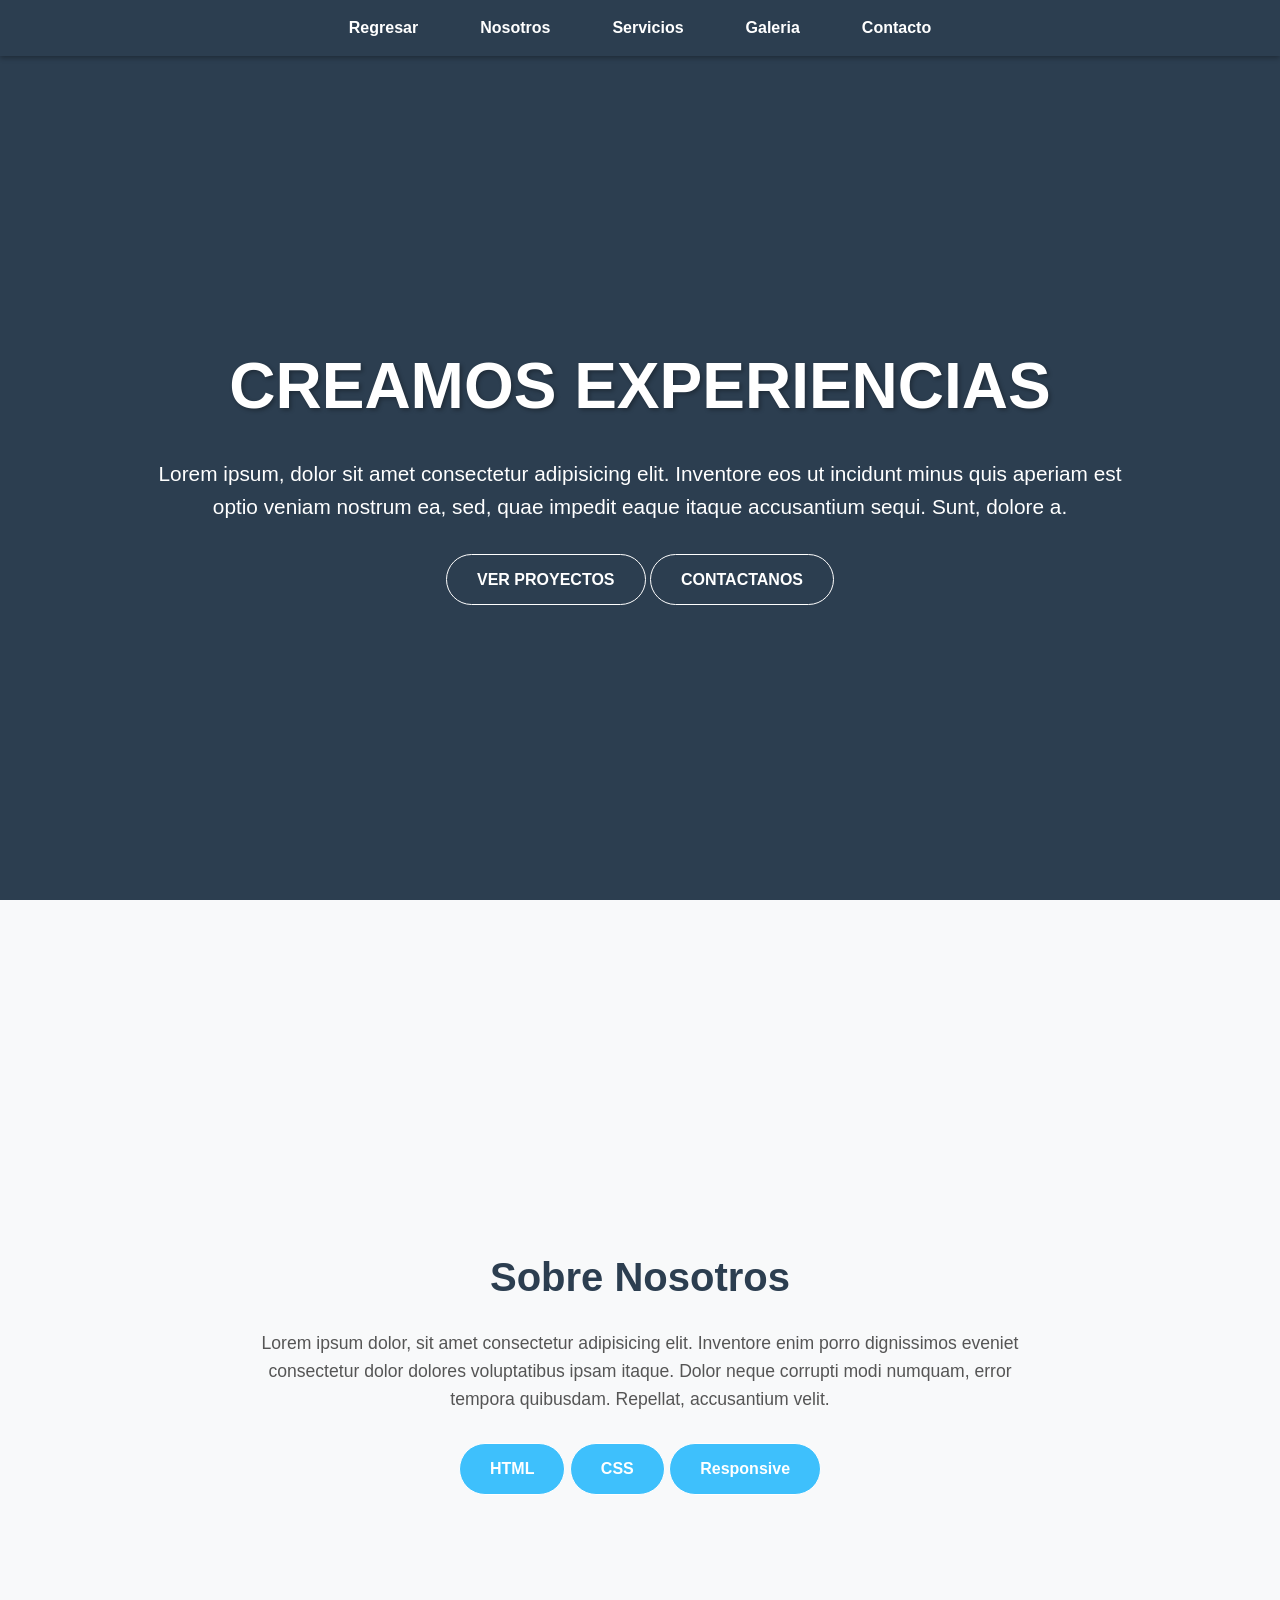
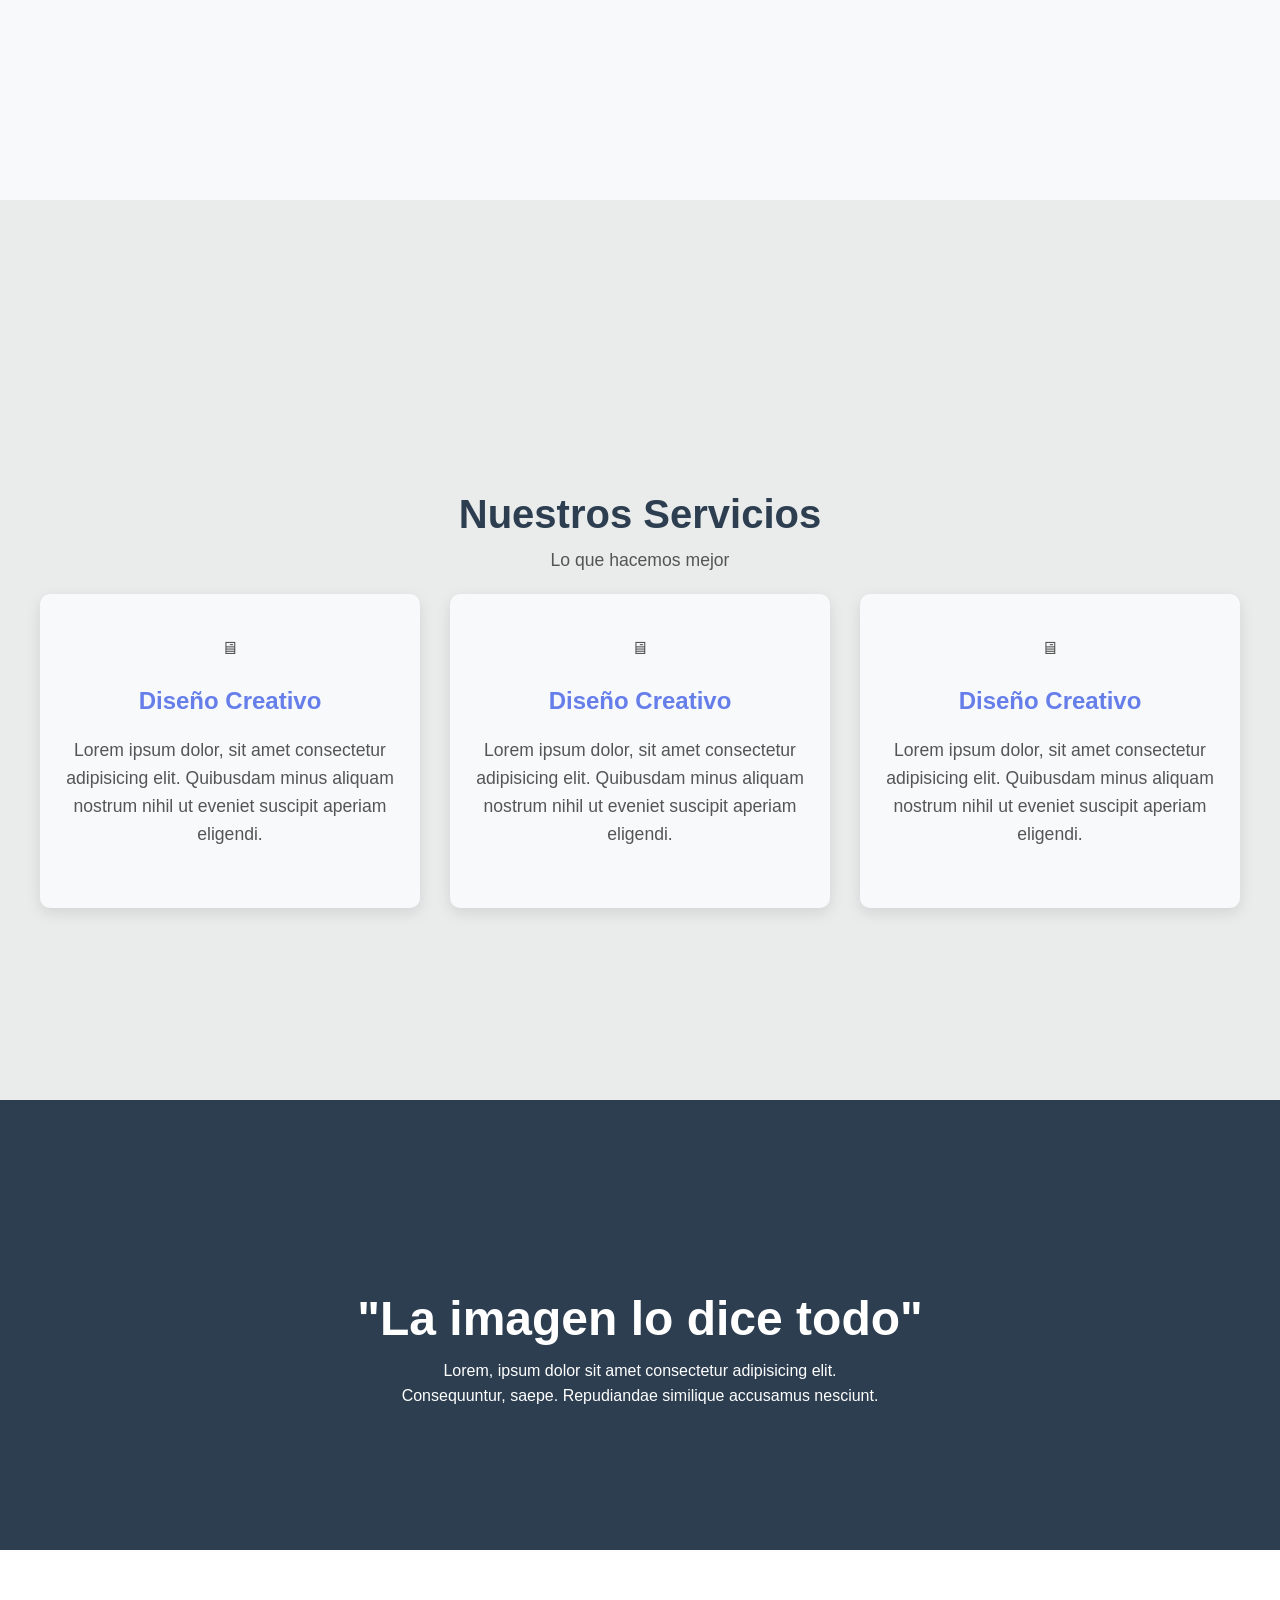
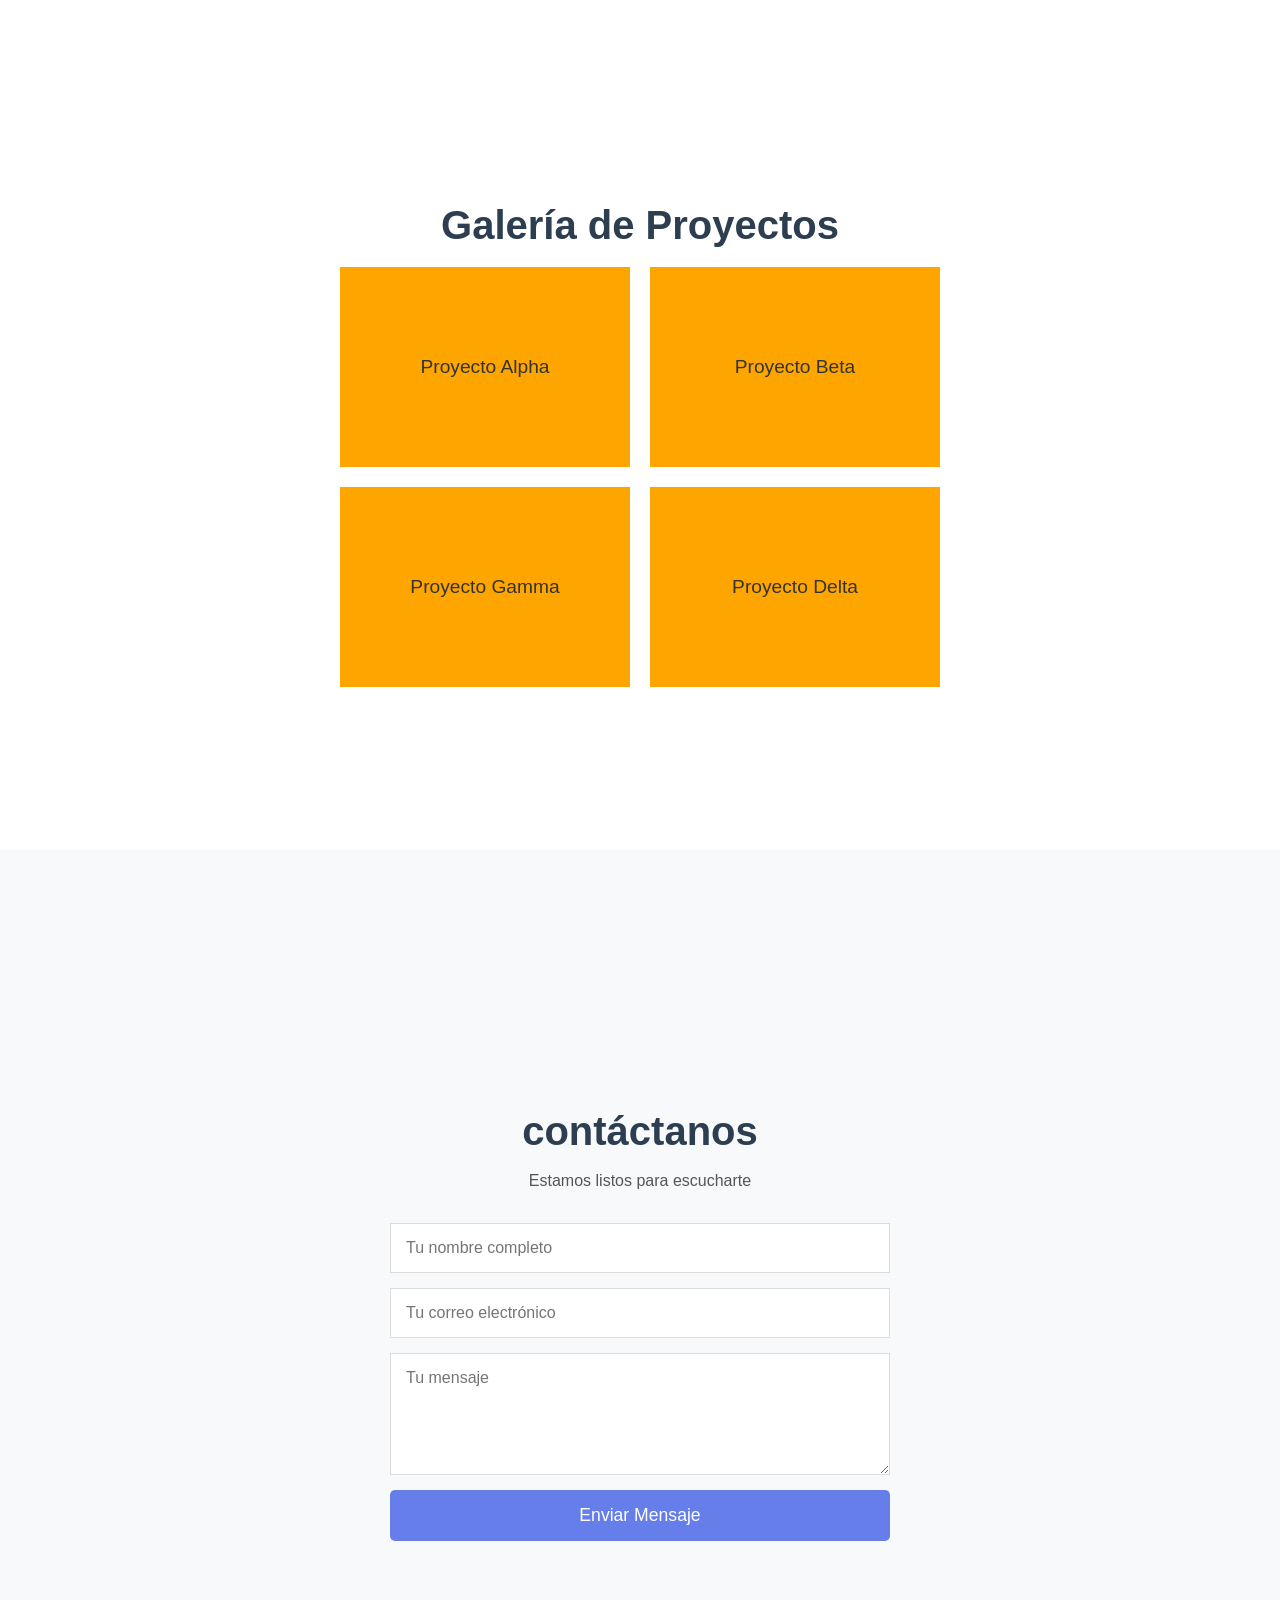
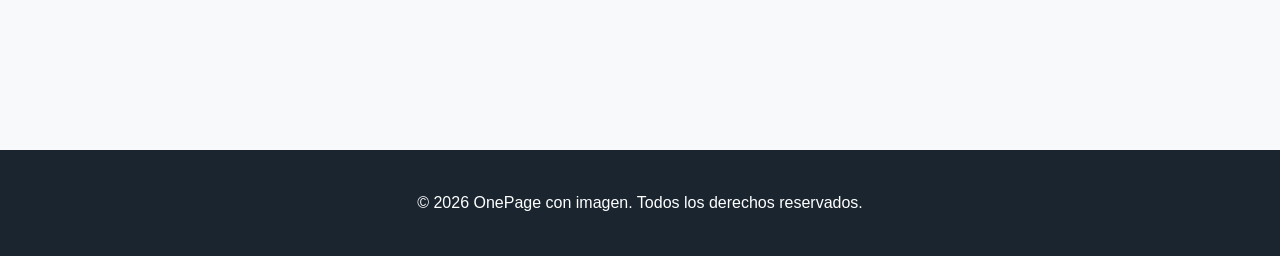
<file: p1/index.html>
<!DOCTYPE html>
<html lang="es">
<head>
    <meta charset="UTF-8">
    <meta name="viewport" content="width=device-width, initial-scale=1.0">
    <title>ONE PAGE Ejercicio</title>
    <link rel="stylesheet" href="styles.css">
</head>
<body>
    
    <nav>
        <ul>
            <li><a href="../index.html">Regresar</a></li>
            <li><a href="#nosotros">Nosotros</a></li>
            <li><a href="#servicios">Servicios</a></li>
            <li><a href="#galeria">Galeria</a></li>
            <li><a href="#contacto">Contacto</a></li>   
        </ul>
    </nav>
    
    <!-- inicio -->
    <section id="inicio">
        <h1>CREAMOS EXPERIENCIAS</h1>
        <p>
            Lorem ipsum, dolor sit amet consectetur adipisicing elit. Inventore eos ut incidunt minus quis aperiam est optio veniam nostrum ea, sed, quae impedit eaque itaque accusantium sequi. Sunt, dolore a.
        </p>
        <div class="boton">
            <a href="#" class="btn">VER PROYECTOS</a>
            <a href="#nosotros" class="btn">CONTACTANOS</a>
        </div>
        
    </section>

    <!-- nosotros -->
    <section id="nosotros">
        <h2>Sobre Nosotros</h2>
        <div class="barra">         </div>
        <p>
            Lorem ipsum dolor, sit amet consectetur adipisicing elit. Inventore enim porro dignissimos eveniet consectetur dolor dolores voluptatibus ipsam itaque. Dolor neque corrupti modi numquam, error tempora quibusdam. Repellat, accusantium velit.
        </p>
        <div class="botones-nosotros">
            <a href="#" class="btn">HTML</a>
            <a href="#" class="btn">CSS</a>
            <a href="#" class="btn">Responsive</a>
        </div>
    </section>

    <!-- servicios -->
    <section id="servicios">
        <h2>Nuestros Servicios</h2>
        <p>Lo que hacemos mejor</p>
        <div class="caja-grid">
            <div class="caja">
                <p>🖥</p>
                <h3>Diseño Creativo</h3>
                <p>Lorem ipsum dolor, sit amet consectetur adipisicing elit. Quibusdam minus aliquam nostrum nihil ut eveniet suscipit aperiam eligendi.</p>
            </div>
            <div class="caja">
                <p>🖥</p>
                <h3>Diseño Creativo</h3>
                <p>Lorem ipsum dolor, sit amet consectetur adipisicing elit. Quibusdam minus aliquam nostrum nihil ut eveniet suscipit aperiam eligendi.</p>
            </div>
            <div class="caja">
                <p>🖥</p>
                <h3>Diseño Creativo</h3>
                <p>Lorem ipsum dolor, sit amet consectetur adipisicing elit. Quibusdam minus aliquam nostrum nihil ut eveniet suscipit aperiam eligendi.</p>
            </div>
        </div>
    </section>

    <section class="caja-galeria">
        <h2>"La imagen lo dice todo"</h2>
        <p>Lorem, ipsum dolor sit amet consectetur adipisicing elit. <br> Consequuntur, saepe. Repudiandae similique accusamus nesciunt.</p>
    </section>

    <!-- galeria -->
     <section id="galeria">
        <h2 class="hdos">Galería de Proyectos</h2>
        <div class="caja-dos-galeria">
            <div class="proyectos-galeria">Proyecto Alpha</div>
            <div class="proyectos-galeria">Proyecto Beta</div>
            <div class="proyectos-galeria">Proyecto Gamma</div>
            <div class="proyectos-galeria">Proyecto Delta</div>
        </div>
     </section>

     <!-- contactanos -->
      
     <section id="contacto">
        <h2>contáctanos</h2>
        <p>Estamos listos para escucharte</p>
        <form>
            <input type="text" name="" id="" placeholder="Tu nombre completo" required>
            <input type="email" name="" id="" placeholder="Tu correo electrónico" required>
            <textarea name="" id="" rows="5" placeholder="Tu mensaje" required></textarea>
            <button type="submit">Enviar Mensaje</button>
        </form>
     </section>

     <!-- footer -->
      <footer>
        <p>&copy; 2026 OnePage con imagen. Todos los derechos reservados. </p>
      </footer>

</body>
</html>
</file>
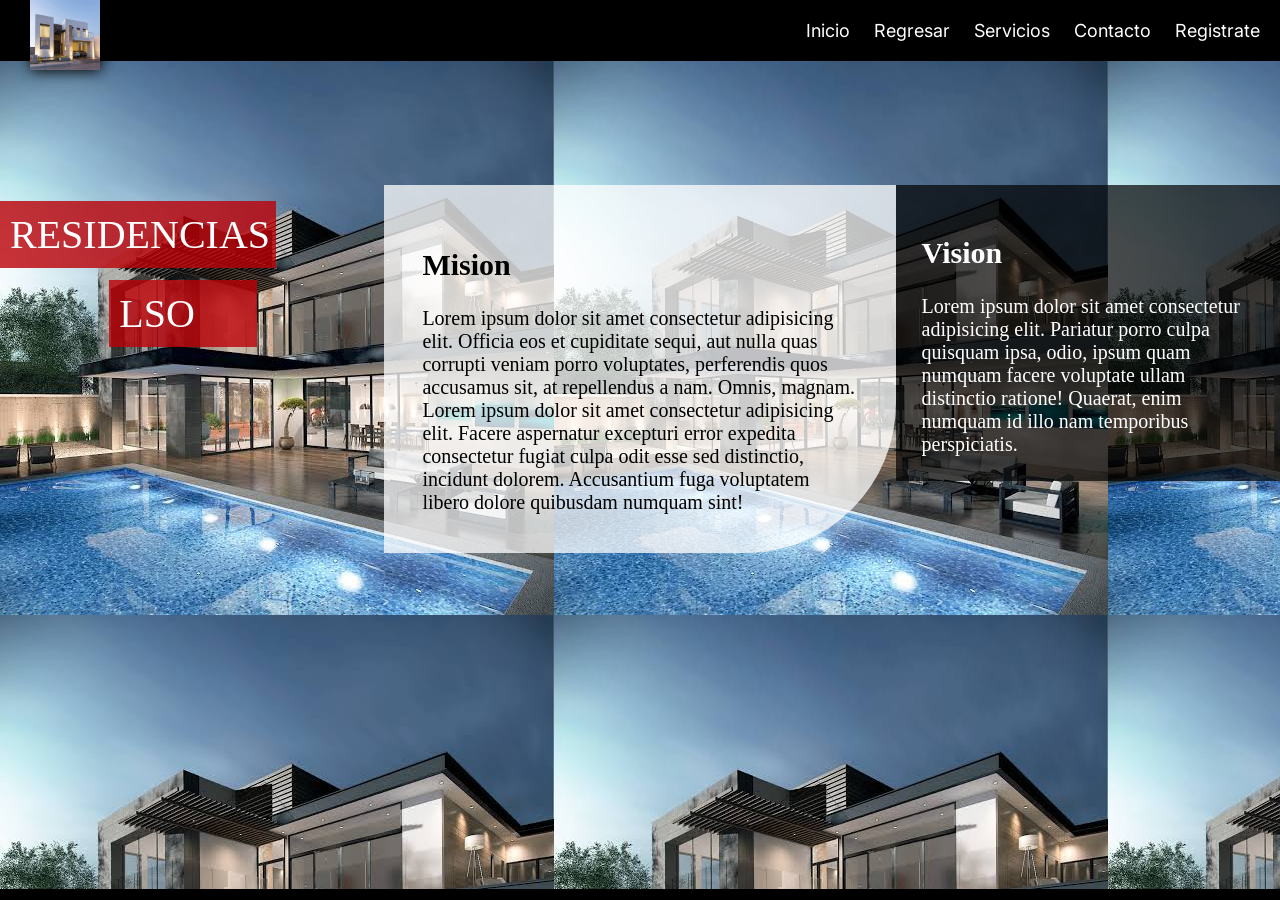
<file: p2/index.html>
<!DOCTYPE html>
<html lang="es">
<head>
    <meta charset="UTF-8">
    <meta name="viewport" content="width=device-width, initial-scale=1.0">
    <title>LSO</title>
    <link rel="stylesheet" href="css/styles.css">
    <link rel="preconnect" href="https://fonts.googleapis.com">
    <link rel="preconnect" href="https://fonts.gstatic.com" crossorigin>
    <link href="https://fonts.googleapis.com/css2?family=Inter:ital,opsz,wght@0,14..32,100..900;1,14..32,100..900&display=swap" rel="stylesheet">
    <link rel="icon" href="images/logoimagen.jpg">
</head>
<body>
    
    <header class="cabecera">
        <section class="logo">
            <img src="./images/logoimagen.jpg" alt="logo" width="70" height="70" class="imglogo">
        </section>
        <nav class="menu">
            <ul>
                <li><a href="index.html">Inicio</a></li>
                <li><a href="../index.html">Regresar</a></li>
                <li><a href="#">Servicios</a></li>
                <li><a href="Contacto.html">Contacto</a></li>
                <li><a href="Registrate.html">Registrate</a></li>
            </ul>
        </nav>
    </header>
    <section class="contenido">
        <article class="nom1">
            <p>RESIDENCIAS</p>
        </article>
        <article class="nom2">
            <p>LSO</p>
        </article>
        <article class="mision">
            <h2>Mision</h2>
            <p>Lorem ipsum dolor sit amet consectetur adipisicing elit. Officia eos et cupiditate sequi, aut nulla quas corrupti veniam porro voluptates, perferendis quos accusamus sit, at repellendus a nam. Omnis, magnam. Lorem ipsum dolor sit amet consectetur adipisicing elit. Facere aspernatur excepturi error expedita consectetur fugiat culpa odit esse sed distinctio, incidunt dolorem. Accusantium fuga voluptatem libero dolore quibusdam numquam sint!</p>
        </article>
        <article class="vision">
            <h2>Vision</h2>
            <p>Lorem ipsum dolor sit amet consectetur adipisicing elit. Pariatur porro culpa quisquam ipsa, odio, ipsum quam numquam facere voluptate ullam distinctio ratione! Quaerat, enim numquam id illo nam temporibus perspiciatis.</p>
        </article>
    </section>
    <footer class="pie">
        <p> @2016 LSO, Made by: Edward Vidal</p>
    </footer>
</body>
</html>
</file>
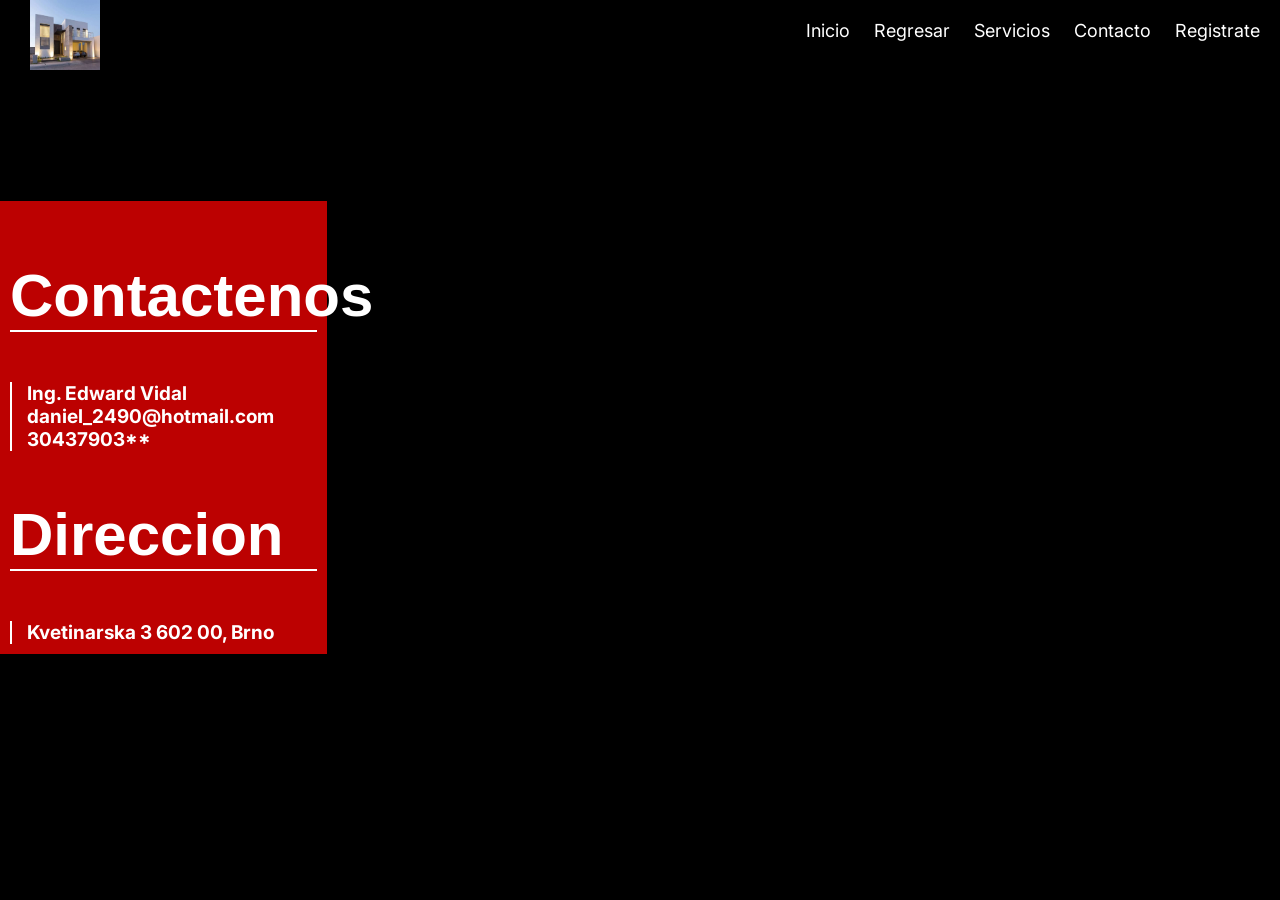
<file: p2/Contacto.html>
<!DOCTYPE html>
<html lang="es">
<head>
    <meta charset="UTF-8">
    <meta name="viewport" content="width=device-width, initial-scale=1.0">
    <title>LSO</title>
    <link rel="stylesheet" href="css/styles.css">
    <link rel="preconnect" href="https://fonts.googleapis.com">
    <link rel="preconnect" href="https://fonts.gstatic.com" crossorigin>
    <link href="https://fonts.googleapis.com/css2?family=Inter:ital,opsz,wght@0,14..32,100..900;1,14..32,100..900&display=swap" rel="stylesheet">
    <link rel="icon" href="images/logoimagen.jpg">
</head>
<body>
    
    <header class="cabecera">
        <section class="logo">
            <img src="./images/logoimagen.jpg" alt="logo" width="70" height="70" class="imglogo">
        </section>
        <nav class="menu">
            <ul>
                <li><a href="index.html">Inicio</a></li>
                <li><a href="../index.html">Regresar</a></li>
                <li><a href="#">Servicios</a></li>
                <li><a href="Contacto.html">Contacto</a></li>
                <li><a href="Registrate.html">Registrate</a></li>
            </ul>
        </nav>
    </header>
    <section class="Ccontenido">
        <iframe src="https://www.google.com/maps/embed?pb=!1m18!1m12!1m3!1d3966.2605930459085!2d-75.60032442426566!3d6.2293349937588145!2m3!1f0!2f0!3f0!3m2!1i1024!2i768!4f13.1!3m3!1m2!1s0x8e4429c17346874f%3A0x3b4e9e8d8199e2e5!2sI.E%20YERMO%20Y%20PARRES!5e0!3m2!1ses-419!2sco!4v1787770824298!5m2!1ses-419!2sco" width="100%" height="100%" frameborder="0" style="border:0;" allowfullscreen="" loading="lazy" referrerpolicy="strict-origin-when-cross-origin"></iframe>
        <article class="contacto">
            <p>
                <h2 class="tcontacto">Contactenos</h2>
                <p>Ing. Edward Vidal
                    daniel_2490@hotmail.com
                    30437903**
                </p>
                <h2 class="tcontacto">Direccion</h2>
                <p>Kvetinarska 3
                    602 00, Brno
                </p>
            </p>
        </article>
    </section>
    <footer class="piecontacto">
        <p> @2016 LSO, Made by: Edward Vidal</p>
    </footer>
</body>
</html>
</file>
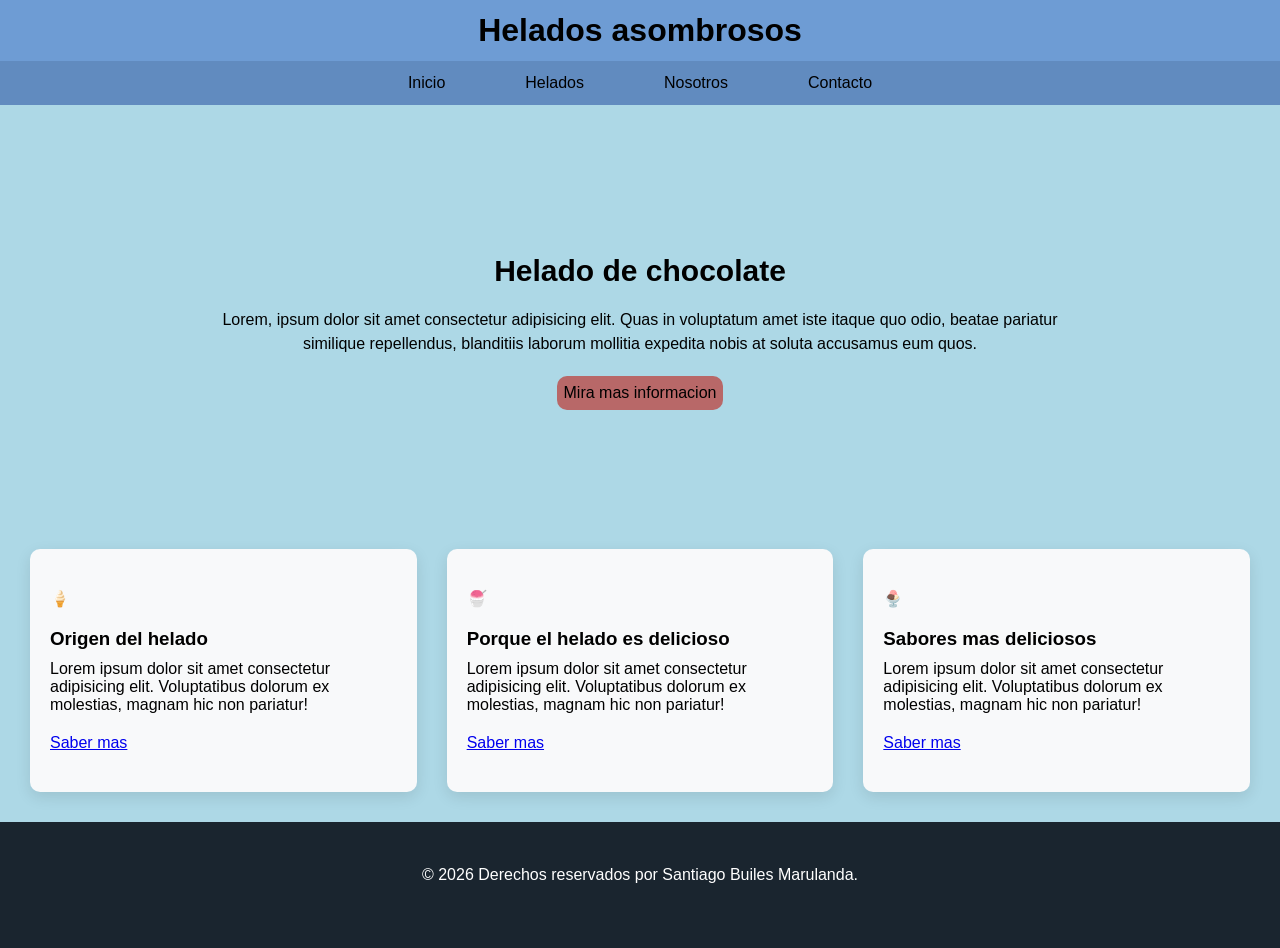
<file: p2/Mini-lading.html>
<!DOCTYPE html>
<html lang="en">
<head>
    <meta charset="UTF-8">
    <meta name="viewport" content="width=device-width, initial-scale=1.0">
    <title>Document</title>
    <style>

        *{
            padding: 0;
            margin: 0;
            box-sizing: border-box;
        }

        body{
            background-color: white;
            font-family: Arial, Helvetica, sans-serif;
        }

        header{
            background-color: rgb(110, 156, 212);
            padding: 12px;
            color: black;
            text-align: center;
        }

        nav{
            background-color: rgb(97, 139, 191);
            padding: 8px;
            text-align: center;
        }

        nav ul{
            list-style: none;
            display: flex;
            justify-content: center;
            align-items: center;
            gap: 60px;
        }

        nav li{
            cursor: pointer;
            padding: 5px 10px;
            border-radius: 12px;
            transition: transform 0.4s ease, background-color 0.2s ease;
        }

        nav li:hover{
            transform: scale(1.1);
            background-color: red;
            padding: 7px 12px;
        }

        main{
            background-color: lightblue;
            padding: 30px;
        }

        .hero{
            display: flex;
            flex-direction: column;
            justify-content: center;
            align-items: center;
            text-align: center;
            padding: 12px 30px;
            height: 46vh;
        }

        .hero h2, p, button{
            margin-bottom: 20px;
            
        }

        .hero h2{
            font-size: 30px;
        }

        .hero p, button{
            font-size: 16px;
            line-height: 1.5;
        }

        .hero button{
            padding: 5px 7px;
            border: none;
            border-radius: 10px;
            background-color: rgb(184, 104, 104);
            cursor: pointer;
            transition: transform 0.2s ease, background-color 0.2s ease;
        }

        .hero button:hover{
            transform: scale(1.08);
            background-color: brown;
        }

        .tarjetas{
            display: grid;
            grid-template-columns: repeat(auto-fit, minmax(250px, 1fr));
            gap: 30px;
            width: 100%;
        }

        .tarjeta{
            background: #f8f9fa;
            padding: 40px 20px;
            border-radius: 10px;
            box-shadow: 0 5px 15px rgba(0, 0, 0, 0.1);
            transition: transform 0.4s;
        }

        .tarjeta h3{
            margin-bottom: 10px;
        }

        footer{
            background: #1a252f;
            color: white;
            text-align: center;
            padding: 44px;
        }

        .hero{
            animation: fadeIn 1.5s ease-out;
        }

        .emoji {
            animation: rebote 2s ease-in-out infinite;
        }

        @media (min-width: 600px) {
            
        }
        
        @keyframes fadeIn {
            from {
                opacity: 0;
                transform: translateY(16px);
            }
            to {
                opacity: 1;
                transform: translateY(0);
            }
        }
            
        @keyframes rebote {
            0% { transform: translateY(0); }
            50% { transform: translateY(-20px); }
            100% { transform: translateY(0); }
        }

        @media (prefers-reduced-motion: reduce) {
            * {
            animation: none;
            transition: none;
            }
        }
        
    </style>
</head>
<body>

    <header class="encabezado">
        <h1>Helados asombrosos</h1>
    </header>

    <nav class="navegacion">
        <ul>
            <li><a href="#inicio"></a>Inicio</li>
            <li><a href="#helados"></a>Helados</li>
            <li><a href="#nosotros"></a>Nosotros</li>
            <li><a href="#contacto"></a>Contacto</li>
        </ul>
    </nav>

    <main class="contenido">
        <section class="hero">
            <h2>Helado de chocolate</h2>
            <p>Lorem, ipsum dolor sit amet consectetur adipisicing elit. Quas in voluptatum amet iste itaque quo odio, beatae pariatur <br> similique repellendus, blanditiis laborum mollitia expedita  nobis at soluta accusamus eum quos.</p>
            <button>Mira mas informacion</button>
        </section>

        <section class="tarjetas">
            <div class="tarjeta">
                <p class="emoji">🍦</p>
                <h3>Origen del helado</h3>
                <p>Lorem ipsum dolor sit amet consectetur adipisicing elit. Voluptatibus dolorum ex molestias, magnam hic non pariatur!</p>
                <a href="#">Saber mas</a>
            </div>
            <div class="tarjeta">
                <p class="emoji">🍧</p>
                <h3>Porque el helado es delicioso</h3>
                <p>Lorem ipsum dolor sit amet consectetur adipisicing elit. Voluptatibus dolorum ex molestias, magnam hic non pariatur!</p>
                <a href="#">Saber mas</a>
            </div>
            <div class="tarjeta">
                <p class="emoji">🍨</p>
                <h3>Sabores mas deliciosos</h3>
                <p>Lorem ipsum dolor sit amet consectetur adipisicing elit. Voluptatibus dolorum ex molestias, magnam hic non pariatur!</p>
                <a href="#">Saber mas</a>
            </div>
        </section>
    </main>

    <footer>
        <p>&copy; 2026 Derechos reservados por Santiago Builes Marulanda.</p>
    </footer>
    
</body>
</html>
</file>
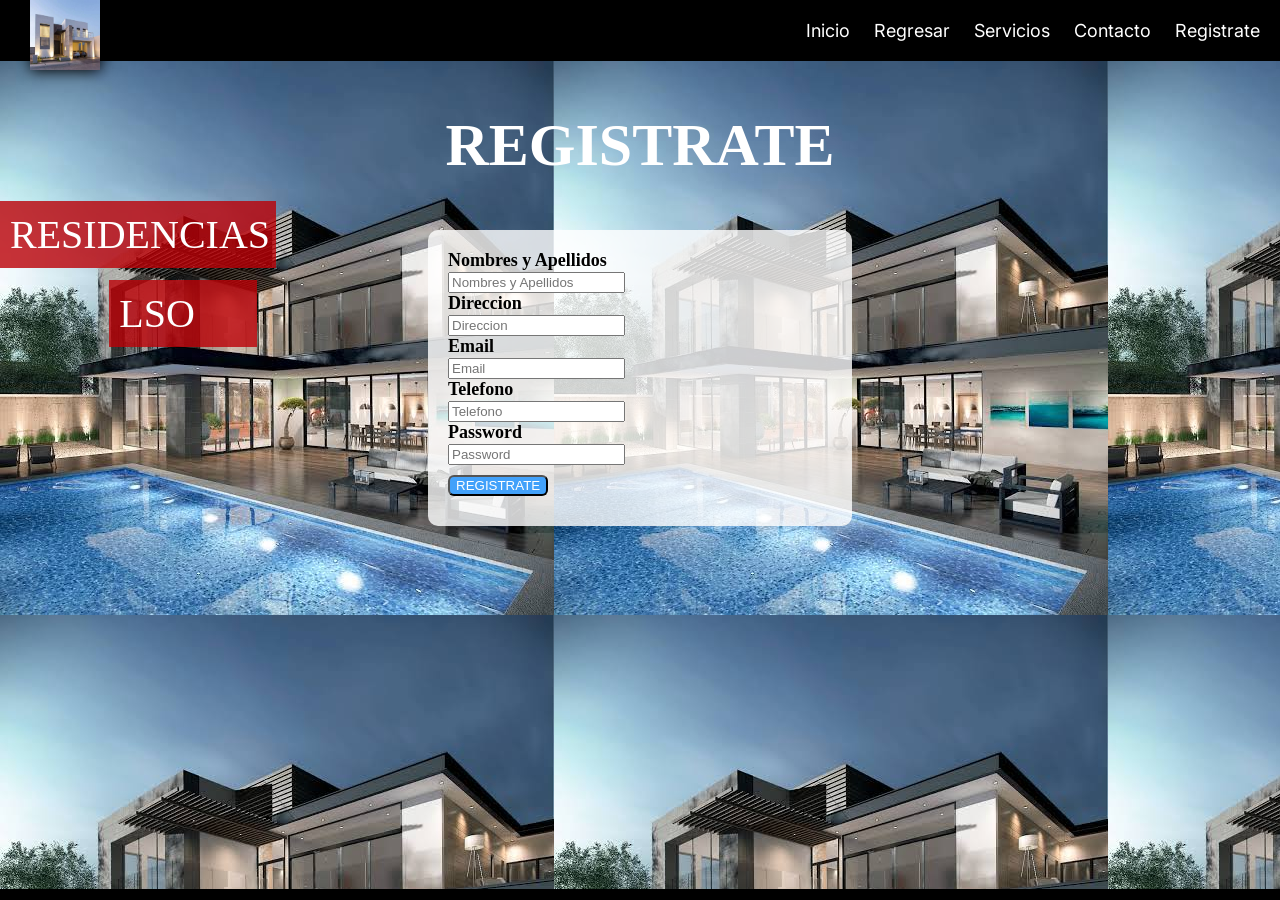
<file: p2/Registrate.html>
<!DOCTYPE html>
<html lang="es">
<head>
    <meta charset="UTF-8">
    <meta name="viewport" content="width=device-width, initial-scale=1.0">
    <title>LSO</title>
    <link rel="stylesheet" href="css/styles.css">
    <link rel="stylesheet" href="css/styles.css">
    <link rel="preconnect" href="https://fonts.googleapis.com">
    <link rel="preconnect" href="https://fonts.gstatic.com" crossorigin>
    <link href="https://fonts.googleapis.com/css2?family=Inter:ital,opsz,wght@0,14..32,100..900;1,14..32,100..900&display=swap" rel="stylesheet">
    <link rel="icon" href="images/logoimagen.jpg">
</head>
<body>
    
    <header class="cabecera">
        <section class="logo">
            <img src="./images/logoimagen.jpg" alt="logo" width="70" height="70" class="imglogo">
        </section>
        <nav class="menu">
            <ul>
                <li><a href="index.html">Inicio</a></li>
                <li><a href="../index.html">Regresar</a></li>
                <li><a href="#">Servicios</a></li>
                <li><a href="Contacto.html">Contacto</a></li>
                <li><a href="Registrate.html">Registrate</a></li>
            </ul>
        </nav>
    </header>
    <section class="contenido">
        <article class="nom1">
            <p>RESIDENCIAS</p>
        </article>
        <article class="nom2">
            <p>LSO</p>
        </article>
        <h2 class="tregistro">REGISTRATE</h2>
        <article class="forms">
            <form action="form-horizontal">
                <div class="form-group">
                    <label for="inputEmail3" class="col-sm-2 control-label">Nombres y Apellidos</label>
                    <div class="col-sm-10">
                        <input type="text" class="form-control" id="inputEmail3" placeholder="Nombres y Apellidos">
                    </div>
                </div>
                <div class="form-group">
                    <label for="inputEmail3" class="col-sm-2 control-label">Direccion</label>
                    <div class="col-sm-10">
                        <input type="text" class="form-control" id="inputEmail3" placeholder="Direccion">
                    </div>
                </div>
                <div class="form-group">
                    <label for="inputEmail3" class="col-sm-2 control-label">Email</label>
                    <div class="col-sm-10">
                        <input type="text" class="form-control" id="inputEmail3" placeholder="Email">
                    </div>
                </div>
                <div class="form-group">
                    <label for="inputEmail3" class="col-sm-2 control-label">Telefono</label>
                    <div class="col-sm-10">
                        <input type="text" class="form-control" id="inputEmail3" placeholder="Telefono">
                    </div>
                </div>
                <div class="form-group">
                    <label for="inputPassword3" class="col-sm-2 control-label">Password</label>
                    <div class="col-sm-10">
                        <input type="password" class="form-control" id="inputPassword3" placeholder="Password">
                    </div>
                </div>
                <div class="form-group">
                    <div class="col-sm-offset-2 col-sm-10">
                        <button type="submit" class="btn btn-primary">REGISTRATE</button>
                    </div>
                </div>
            </form>
        </article>
    </section>
    <footer class="pie">
        <p> @2016 LSO. Made by: Edward Vidal</p>
    </footer>
</body>
</html>
</file>
<file: p1/styles.css>
*{
    margin: 0;
    padding: 0;
    box-sizing: border-box;
}

html{
    scroll-behavior: smooth;
}

body{
    font-family: Arial, Helvetica, sans-serif;
    line-height: 1.6;
    color: #333;
}

nav{
    position: fixed;
    top: 0;
    width: 100%;
    background: #2c3e50;
    padding: 15px;
    z-index: 1000;
    box-shadow: 0 2px 5px rgba(0, 0, 0, 0.3);
}

nav ul{
    list-style: none;
    display: flex;
    justify-content: center;
    gap: 30px;
}

nav a{
    color: white;
    text-decoration: none;
    font-weight: bold;
    padding: 8px 16px;
    border-radius: 4px;
    transition: background 0.3s;
}

nav a:hover{
    background: rgb(75, 137, 252);
}

section{
    min-height: 100vh;
    padding: 100px 20px 60px;
    display: flex;
    flex-direction: column;
    justify-content: center;
    align-items: center;
    text-align: center;
}

#inicio{
    background: #2c3e50;
    color: white;
}

#inicio h1{
    font-size: 4rem;
    margin-bottom: 20px;
    text-shadow: 2px 2px 4px rgba(0, 0, 0, 0.3);
}

#inicio p{
    font-size: 1.3rem;
    max-width: 1000px;
}

.btn{
    display: inline-block;
    margin-top: 30px;
    padding: 12px 30px;
    background: #2c3e50;
    color: white;
    text-decoration: none;
    border-radius: 50px;
    font-weight: bold;
    transition: transform 0.6s;
    box-shadow: 0.6s;
    border: 1px solid white;
}

.btn:hover{
    transform: translateY(-3px);
    background: rgb(253, 172, 24);
    box-shadow: 0 10px 20px rgba(0, 0, 0, 0.2);
}

/* nosotros */

#nosotros{
    background: #f8f9fa;
}

#nosotros h2{
    font-size: 2.5rem;
    color: #2c3e50;
    margin-bottom: 20px;
}

#nosotros p{
    font-size: 1.1rem;
    max-width: 800px;
    color: #555;
}

#nosotros .btn{
    background: rgb(62, 192, 252);
}

#nosotros a:hover{
    transform: translateY(-3px);
    background: rgb(253, 172, 24);
    box-shadow: 0 10px 20px rgba(0, 0, 0, 0.2);
}

/* servicios */

#servicios{
    background: #eaebeb;
}

#servicios h2{
    margin-top: 50px;
    font-size: 2.5rem;
    color: #2c3e50;
}

#servicios p{
    font-size: 1.1rem;
    max-width: 800px;
    color: #555;
    margin-bottom: 20px;
}

.caja-grid{
    display: grid;
    grid-template-columns: repeat(auto-fit, minmax(250px, 1fr));
    gap: 30px;
    max-width: 1200px;
    width: 100%;
}

.caja{
    background: #f8f9fa;
    padding: 40px 20px;
    border-radius: 10px;
    box-shadow: 0 5px 15px rgba(0, 0, 0, 0.1);
    transition: transform 0.4s;
}

.caja:hover{
    transform: translateY(-10px);
}

.caja h3{
    color: #667eea;
    margin-bottom: 15px;
    font-size: 1.5rem;
}

/* galeria */

#galeria{
    background: white;
}

.caja-galeria{
    width: 100%;
    min-height: 50vh;
    background: #2c3e50;
    color: white;
}

.caja-galeria h2{
    font-size: 3.0rem;
}

#galeria .hdos{
    padding-top: 40px;
    margin-bottom: 10px;
    color: #2c3e50;
    font-size: 2.5rem;
}

.caja-dos-galeria{
    display: grid;
    grid-template-columns: repeat(auto-fit, minmax(200px, 1fr));
    gap: 20px;
    max-width: 600px;
    width: 100%;
}

.proyectos-galeria{
    background: orange;
    height: 200px;
    display: flex;
    align-items: center;
    justify-content: center;
    font-size: 1.2rem;
    transition: background 0.5s;
}

.proyectos-galeria:hover{
    background: #e74c3c;
}

/* contacto */

#contacto{
    background: #f8f9fa;
}

#contacto h2{
    font-size: 2.5rem;
    color: #2c3e50;
    margin-bottom: 5px;
}

#contacto p{
    color: #555;
    margin-bottom: 30px;
}

form{
    max-width: 500px;
    width: 100%;
    display: flex;
    flex-direction: column;
    gap: 15px;
}

input, textarea{
    padding: 15px;
    border: 1px solid #ddd;
    font-size: 1rem;
    font-family: inherit;
}

input:focus,textarea:focus{
    outline: none;
    border-color: #667eea;
    box-shadow: 0 0 5px rgba(102, 126, 234, 0.3);
}

button[type="submit"]{
    padding: 15px;
    background: #667eea;
    color: white;
    border: none;
    border-radius: 5px;
    font-size: 1.1rem;
    cursor: pointer;
    transition: background 0.3s;
}

button[type="submit"]:hover{
     background: rgb(120, 1, 153);
}


/* footer */

footer{
    background: #1a252f;
    color: white;
    text-align: center;
    padding: 40px;
}

/* MediaQueries */

@media (max-width: 768px){
    nav ul{
        flex-direction: column;
        gap: 10px;
    }

    #inicio h1{
        font-size: 2rem;
    }

    section {
        padding-top: 180px;
    }
}
</file>
<file: p2/css/styles.css>
/****ESTILOS PARA LA MAQUETACION DEL INDEX*******/

body{
    margin: 0;
    background-color: black;
}

.cabecera{
    background: #000;
    display: flex;
    height: 10%;
}

.logo{
    width: 30%;
    margin-left: 30px;
    position: absolute;
    z-index: 1;
}

.imglogo{
    box-shadow: 1px 1px 14px black;
}

.menu{
    width: 100%;
    text-align: right;
    font-family: 'Inter', sans-serif;
}

.menu ul{
    margin: 20px 0px;
}

.menu ul li{
    display: inline-block;
    padding-right: 20px;
}

.menu a{
    color: white;
    text-decoration: none;
    font-size: 18px;
}

.menu a:hover{
    color: #bc0007;
    text-decoration: none;
}

.contenido{
    background-image: url(../images/fondoimagen.jpg);
    font-family: 'Inter', sans-serif;
    font-family: 'PT Sans Narrow', sans-serif;
    font-family: 'Indie Flower', cursive;
    position: absolute;
    font-size: 40px;
    color: white;
    width: 100%;
    height: 92%;
    background-color: black;
}

.nom1{
    background-color: rgba(188, 0,7, 0.8);
    width: 20%;
    padding: 10px;
    position: absolute;
    top: 140px;
}

.nom2{
    background-color: rgba(188, 0,7, 0.8);
    width: 10%;
    padding: 10px;
    position: absolute;
    top: 219px;
    margin-left: 109.281px;
}

.mision{
    background: rgba(255, 255, 255, 0.75);
    width: 34%;
    font-family: 'Josefin Slab', serif;
    font-size: 20px;
    color: black;
    padding: 3%;
    position: absolute;
    top: 15%;
    left: 30%;
    border-bottom-right-radius: 150px;
}

.vision{
    background: rgba(0, 0, 0, 0.7);
    width: 26%;
    font-family: 'Josefin Slab', serif;
    font-size: 20px;
    color: white;
    padding: 2%;
    right: 0;
    position: absolute;
    top: 15%;
}

p{
    margin: 0;
}

p::selection {
    background: #BC0007;
    color: white;
    text-shadow: 1px 1px #BC0007;
}

.píe{
    color: white;
    position: absolute;
    top: 96%;
    width: 98%;
    text-align: right;
    padding-right: 2%;
}

/* Contacto.html */

.Ccontenido{
    font-family: 'Inter', sans-serif;
    font-family: 'PT Sans Narrow', sans-serif;
    font-family: 'Indie Flower' cursive;
    position: absolute;
    font-size: 40px;
    color: white;
    width: 100%;
    height: 92%;
    background-color: black;
}

.contacto{
    background-color: rgba(188, 0.7, 0.8);
    width: 24%;
    padding: 10px;
    position: absolute;
    top: 140px;
}

.contacto p{
    border-left: 2px solid white;
    padding-left: 15px;
    font-family: 'Inter', serif;
    font-size: 19px;
    font-weight: bold;
}

.tcontacto{
    border-bottom: 2px solid white;
}

.piecontacto{
    position: absolute;
    top: 96%;
    width: 98%;
    text-align: right;
    padding-right: 2%;
}

/* Registrate.html */

.forms{
    font-family: 'Josefin Slab', serif;
    font-size: 18px;
    width: 30%;
    font-weight: bold !important;
    margin: 30px auto;
    background: rgba(255, 255, 255, 0.8);
    padding: 20px;
    color: black;
    border-radius: 10px;
}

.tregistro{
    text-align: center;
}

.col-sm-2{
    width: 40% !important;
    font-weight: bold !important;
}

.col-sm-10{
    width: 60% !important;
}

.btn-primary{
    background-color: rgb(66, 161, 250);
    border-radius: 6px;
    color: white;
    margin: 10px 0;
}
</file>
